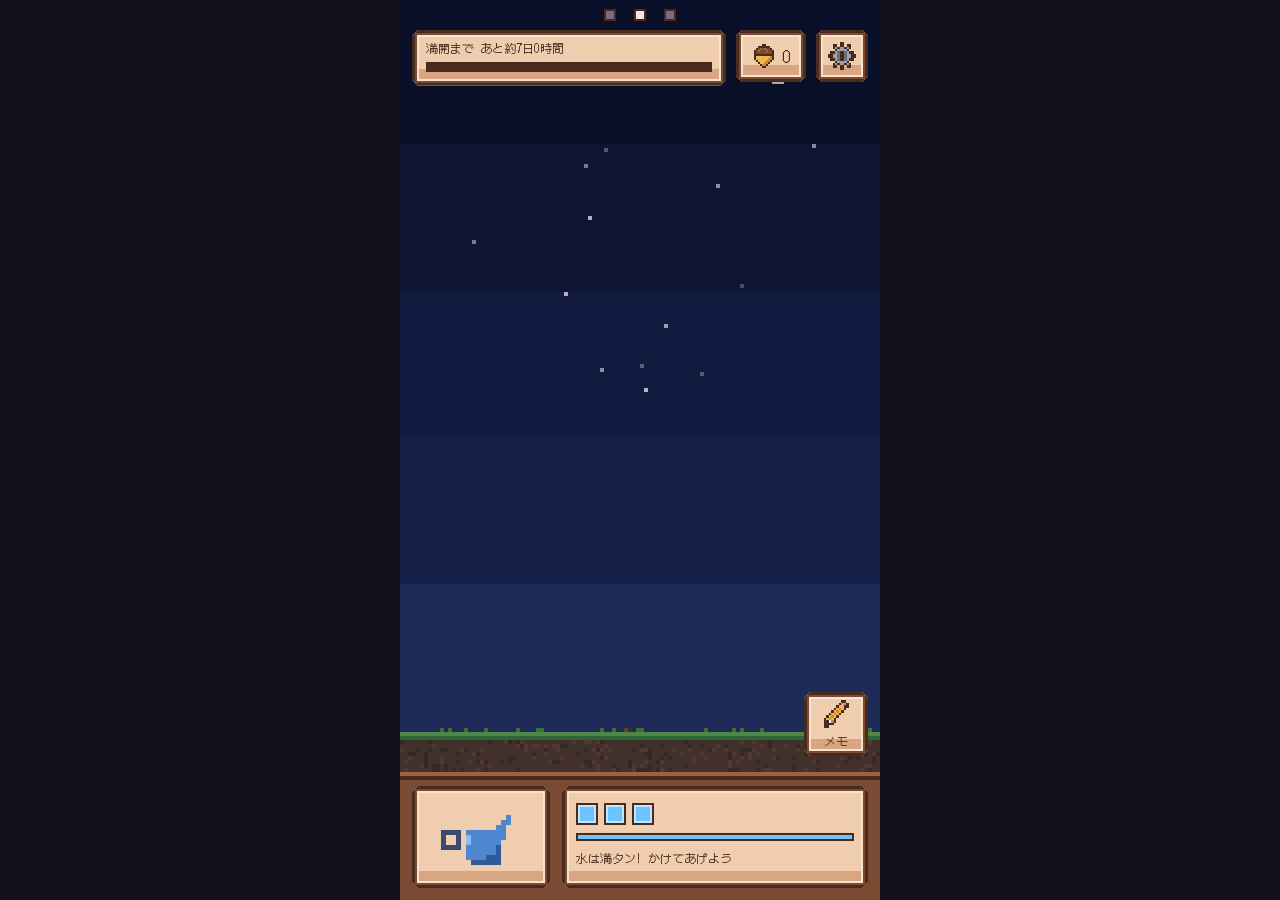
<file: index.html>
<!DOCTYPE html>
<html lang="ja">
<head>
<meta charset="UTF-8">
<meta name="viewport" content="width=device-width, initial-scale=1, viewport-fit=cover">
<meta name="theme-color" content="#4a2a1c">
<meta name="apple-mobile-web-app-capable" content="yes">
<meta name="apple-mobile-web-app-title" content="育つ木">
<title>育つ木</title>
<link rel="preconnect" href="https://fonts.googleapis.com">
<link rel="preconnect" href="https://fonts.gstatic.com" crossorigin>
<link href="https://fonts.googleapis.com/css2?family=DotGothic16&display=swap" rel="stylesheet">
<link rel="stylesheet" href="style.css">
</head>
<body>
<div id="app">

  <!-- 3つの画面が横にならんでいます。指で左右にスワイプすると切り替わります(左:ずかん / 中:そだてる / 右:ジオラマ) -->
  <div id="pager">

    <!-- 左:ずかん(いまは中身が空っぽ。あとで作ります) -->
    <section class="page page-soon" id="page-dex">
      <div class="panel soon">
        <h2>ずかん</h2>
        <p class="note">じゅんび中です。<br>育ち切った木が、ここに並びます。</p>
      </div>
    </section>

    <!-- 中:そだてる(いままでのメイン画面) -->
    <section class="page" id="page-grow">

      <!-- 景色(全画面)。木の絵と、触ったときの演出の2枚を重ねています -->
      <div id="stage">
        <canvas id="tree"></canvas>
        <canvas id="fx"></canvas>
        <div id="msg"></div>
      </div>

      <!-- 上:育ち具合・どんぐり・設定 -->
      <header id="hud">
        <div class="panel" id="hud-main">
          <span id="prog-label"></span>
          <div id="prog"><i id="prog-fill"></i></div>
        </div>
        <div class="panel" id="acorn-box" aria-label="どんぐり"><canvas class="ico" data-ico="acorn" width="12" height="12"></canvas><span id="acorn-n">0</span></div>
        <button class="panel sq small" id="open-settings" aria-label="設定"><canvas class="ico" data-ico="gear" width="12" height="12"></canvas></button>
      </header>

      <!-- 右:メモ(き録も、メモの小窓の中にあります) -->
      <nav id="side">
        <button class="panel sq" id="open-memo"><canvas class="ico" data-ico="note" width="12" height="12"></canvas><span>メモ</span></button>
      </nav>

      <!-- 下:じょうろ -->
      <footer id="bar">
        <button class="panel" id="can-btn" aria-label="じょうろで水をやる"><canvas id="can" width="22" height="18"></canvas></button>
        <div class="panel" id="wtext">
          <div id="pips"><i></i><i></i><i></i></div>
          <div id="wbar"><i id="wbar-fill"></i></div>
          <div id="wlabel"></div>
        </div>
      </footer>

    </section>

    <!-- 右:ジオラマ(いまは中身が空っぽ。あとで作ります) -->
    <section class="page page-soon" id="page-diorama">
      <div class="panel soon">
        <h2>ジオラマ</h2>
        <p class="note">じゅんび中です。<br>育てた木を、好きな飾りで<br>ながめられるようになります。</p>
      </div>
    </section>

  </div>

  <!-- 画面の上の小さな点(いまどの画面か。タップでも移動できます) -->
  <nav id="dots">
    <button data-page="0" aria-label="ずかん"></button>
    <button data-page="1" aria-label="そだてる"></button>
    <button data-page="2" aria-label="ジオラマ"></button>
  </nav>

  <!-- メモ(「書く」と「き録」を、1つの小窓の中で切り替えます) -->
  <div class="overlay" id="sheet-memo" hidden>
    <div class="panel sheet">
      <div class="tabs">
        <button class="tab on" data-tab="write">書く</button>
        <button class="tab" data-tab="read">き録</button>
      </div>

      <div class="pane" id="pane-write">
        <p class="note" id="memo-hint"></p>
        <textarea id="memo-text" rows="5" maxlength="500" placeholder="今日やったこと、思ったこと、なんでもOK"></textarea>
        <div class="actions">
          <button class="btn" data-close>とじる</button>
          <button class="btn pri" id="memo-save">書く</button>
        </div>
      </div>

      <div class="pane" id="pane-read" hidden>
        <div id="log-list"></div>
        <div class="actions"><button class="btn" data-close>とじる</button></div>
      </div>
    </div>
  </div>

  <!-- 設定 -->
  <div class="overlay" id="sheet-settings" hidden>
    <div class="panel sheet">
      <h2>設定</h2>
      <p class="note">ここには、あとから音やデータの設定が入ります。</p>
      <!-- 開発用(アドレスの最後に #debug を付けたときだけ出ます) -->
      <div id="debug" hidden>
        <b>デバッグ</b>
        <button class="btn sm" data-adv="4">+4時間</button>
        <button class="btn sm" data-adv="24">+1日</button>
        <button class="btn sm" data-adv="72">+3日</button>
        <button class="btn sm" id="dbg-water">水を満タン</button>
        <button class="btn sm" id="dbg-acorn">どんぐり+10</button>
        <button class="btn sm" id="reset">木を植え直す</button>
      </div>
      <div class="actions"><button class="btn" data-close>とじる</button></div>
    </div>
  </div>

</div>

<!-- 木の絵(基本さわらない) → ゲームのしくみ(ここをよく直す) の順に読み込みます -->
<script src="tree-art.js"></script>
<script src="game.js"></script>
</body>
</html>
</file>
<file: style.css>
/* style.css — 見た目(色・大きさ・ならび)を決めるところ */
:root {
  --wood-dark: #4a2a1c;   /* 枠の濃い茶色 */
  --wood: #7a4a32;        /* 枠の茶色 */
  --cream: #f1cdb0;       /* パネルの色 */
  --cream-hi: #f9e3cf;    /* パネルの内側のふち(明るい) */
  --cream-lo: #d9a583;    /* パネルの下側(影) */
  --ink: #4a2a1c;         /* 文字の色 */
  --water: #6cc3ff;
  --bar-h: calc(128px + env(safe-area-inset-bottom));
}
* { box-sizing: border-box; -webkit-tap-highlight-color: transparent; }
html, body { margin: 0; height: 100%; background: #14101c; }
body {
  font-family: 'DotGothic16', 'Hiragino Sans', 'Yu Gothic', 'Meiryo', sans-serif;
  color: var(--ink); overflow: hidden; overscroll-behavior: none;
}
button { font: inherit; color: inherit; cursor: pointer; border: 0; padding: 0; border-radius: 0; }

#app { position: relative; width: min(100vw, 480px); height: 100vh; height: 100dvh; margin: 0 auto; overflow: hidden; background: #000; }

/* ---------- 3つの画面(横にならべて、スワイプで切り替え) ---------- */
/* scroll-snap = 指を離したとき、ぴたっと画面の位置で止まるしくみ */
#pager { position: absolute; inset: 0; display: flex; overflow-x: auto; overflow-y: hidden; scroll-snap-type: x mandatory; overscroll-behavior-x: contain; scrollbar-width: none; }
#pager::-webkit-scrollbar { display: none; }
.page { position: relative; flex: none; width: 100%; height: 100%; overflow: hidden; scroll-snap-align: start; scroll-snap-stop: always; }

/* まだ中身がない画面(じゅんび中) */
.page-soon { background-color: #2a1f38; background-image: radial-gradient(#3d2f52 1.5px, transparent 1.5px); background-size: 8px 8px; display: flex; align-items: center; justify-content: center; }
.soon { width: 72%; padding: 22px 20px 28px; text-align: center; display: flex; flex-direction: column; gap: 10px; }
.soon h2 { margin: 0; font-size: 18px; letter-spacing: .1em; font-weight: normal; }

/* 画面の上の点。見える四角は ::before で描いて、タップできる範囲はボタン本体で広く取っています */
#dots { position: absolute; left: 50%; transform: translateX(-50%); top: calc(2px + env(safe-area-inset-top)); z-index: 5; display: flex; }
#dots button { position: relative; width: 30px; height: 26px; background: none; }
#dots button::before { content: ''; position: absolute; left: 9px; top: 7px; width: 12px; height: 12px; background: #7a6a8a; box-shadow: inset 0 0 0 2px var(--wood-dark); }
#dots button.on::before { background: var(--cream-hi); }

/* ---------- 景色(全画面) ---------- */
#stage { position: absolute; left: 0; right: 0; top: 0; bottom: var(--bar-h); touch-action: manipulation; user-select: none; -webkit-user-select: none; }
#stage canvas { position: absolute; inset: 0; width: 100%; height: 100%; image-rendering: pixelated; display: block; }
#fx { cursor: pointer; }
#msg {
  position: absolute; left: 0; right: 0; top: 26%; text-align: center; letter-spacing: .2em; font-size: 20px;
  color: #fff6a0; text-shadow: 0 0 6px #000, 0 2px 0 #000; pointer-events: none; opacity: 0;
}
#msg.show { animation: flash 2.4s ease forwards; }
@keyframes flash { 0% { opacity: 0; transform: translateY(4px); } 15% { opacity: 1; transform: none; } 75% { opacity: 1; } 100% { opacity: 0; } }

/* ---------- ドット絵風のパネル(四すみが欠けた、茶色のふち) ---------- */
.panel {
  background: var(--cream); color: var(--ink);
  clip-path: polygon(6px 0, calc(100% - 6px) 0, 100% 6px, 100% calc(100% - 6px), calc(100% - 6px) 100%, 6px 100%, 0 calc(100% - 6px), 0 6px);
  box-shadow: inset 0 0 0 3px var(--wood-dark), inset 0 0 0 5px var(--wood), inset 0 0 0 7px var(--cream-hi), inset 0 -10px 0 7px var(--cream-lo);
}
button.panel:active { filter: brightness(.92); transform: translateY(2px); }

/* ---------- 上 ---------- */
#hud { position: absolute; left: 12px; right: 12px; top: calc(30px + env(safe-area-inset-top)); display: flex; gap: 10px; align-items: flex-start; }
#hud-main { flex: 1; min-height: 52px; padding: 10px 14px 14px; display: flex; flex-direction: column; justify-content: center; gap: 6px; min-width: 0; }
#prog-label { font-size: 12px; line-height: 1.3; word-break: keep-all; } /* keep-all = 「4日0時間」のような言葉の途中で折り返さない */
#acorn-box { flex: none; height: 52px; min-width: 70px; padding: 0 12px; display: flex; align-items: center; justify-content: center; gap: 6px; font-size: 16px; }
#acorn-box .ico { width: 24px; height: 24px; }
#prog { height: 10px; background: var(--wood-dark); padding: 2px; }
#prog-fill { display: block; height: 100%; width: 0; background: repeating-linear-gradient(90deg, #7ed06a 0 6px, #5bb04a 6px 8px); }

/* ---------- 四角いボタン ---------- */
.sq { width: 64px; height: 64px; display: flex; flex-direction: column; align-items: center; justify-content: center; gap: 2px; font-size: 12px; }
.sq.small { width: 52px; height: 52px; flex: none; }
.ico { width: 30px; height: 30px; image-rendering: pixelated; }
.sq.small .ico { width: 28px; height: 28px; }

/* ---------- 右 ---------- */
#side { position: absolute; right: 12px; bottom: calc(var(--bar-h) + 16px); display: flex; flex-direction: column; gap: 12px; }

/* ---------- 下 ---------- */
#bar {
  position: absolute; left: 0; right: 0; bottom: 0; height: var(--bar-h);
  padding: 14px 12px calc(12px + env(safe-area-inset-bottom)); display: flex; gap: 12px; align-items: stretch;
  background: var(--wood); box-shadow: inset 0 4px 0 #9a6244, inset 0 8px 0 var(--wood-dark);
}
#can-btn { flex: none; width: 138px; display: flex; align-items: center; justify-content: center; padding-top: 6px; }
#can { width: 110px; height: 90px; image-rendering: pixelated; }
#wtext { flex: 1; min-width: 0; padding: 10px 14px 14px; display: flex; flex-direction: column; justify-content: center; gap: 8px; }
#pips { display: flex; gap: 6px; }
#pips i { width: 22px; height: 22px; background: var(--wood-dark); box-shadow: inset 0 0 0 2px var(--wood-dark), inset 0 0 0 4px #6a4636; }
#pips i.on { background: var(--water); box-shadow: inset 0 0 0 2px var(--wood-dark), inset 0 0 0 4px #bfe7ff; }
#wbar { height: 8px; background: var(--wood-dark); padding: 2px; }
#wbar-fill { display: block; height: 100%; width: 0; background: var(--water); }
#wlabel { font-size: 12px; line-height: 1.5; }

/* ---------- ボタン・シート ---------- */
.overlay { position: absolute; inset: 0; z-index: 10; background: rgba(20, 12, 28, .62); display: flex; align-items: flex-end; padding: 12px calc(12px + env(safe-area-inset-right)) calc(12px + env(safe-area-inset-bottom)) 12px; }
.overlay[hidden] { display: none; }
.sheet { width: 100%; max-height: 82%; overflow: auto; padding: 18px 20px 22px; display: flex; flex-direction: column; gap: 12px; }
.sheet h2 { margin: 0; font-size: 18px; letter-spacing: .1em; font-weight: normal; }
.note { margin: 0; font-size: 12px; line-height: 1.6; }
.pane { display: flex; flex-direction: column; gap: 12px; }
.pane[hidden] { display: none; }
.tabs { display: flex; gap: 8px; }
.tab { background: var(--cream-lo); padding: 8px 18px; font-size: 14px; box-shadow: inset 0 0 0 3px var(--wood); }
.tab.on { background: #fff3e4; box-shadow: inset 0 0 0 3px var(--wood-dark); }
textarea {
  width: 100%; resize: none; font: inherit; font-size: 16px; color: var(--ink); background: #fff3e4; border: 0; border-radius: 0; padding: 10px;
  box-shadow: inset 0 0 0 3px var(--wood); line-height: 1.5;
}
textarea:focus { outline: none; box-shadow: inset 0 0 0 3px var(--wood-dark); }
.actions { display: flex; gap: 10px; justify-content: flex-end; }
.btn { background: #fff3e4; padding: 10px 18px; font-size: 14px; box-shadow: inset 0 0 0 3px var(--wood), 0 3px 0 var(--wood-dark); }
.btn:active { transform: translateY(2px); box-shadow: inset 0 0 0 3px var(--wood), 0 1px 0 var(--wood-dark); }
.btn.pri { background: #8fd078; }
.btn.sm { padding: 6px 10px; font-size: 12px; }
#log-list { display: flex; flex-direction: column; gap: 8px; }
.log-item { background: #fff3e4; padding: 8px 10px; box-shadow: inset 0 0 0 2px var(--wood); }
.log-item small { display: block; font-size: 11px; opacity: .7; margin-bottom: 2px; }
.log-item div { font-size: 14px; line-height: 1.6; white-space: pre-wrap; word-break: break-word; }
#debug { display: flex; flex-wrap: wrap; gap: 6px; align-items: center; font-size: 12px; }
#debug[hidden] { display: none; }
</file>
